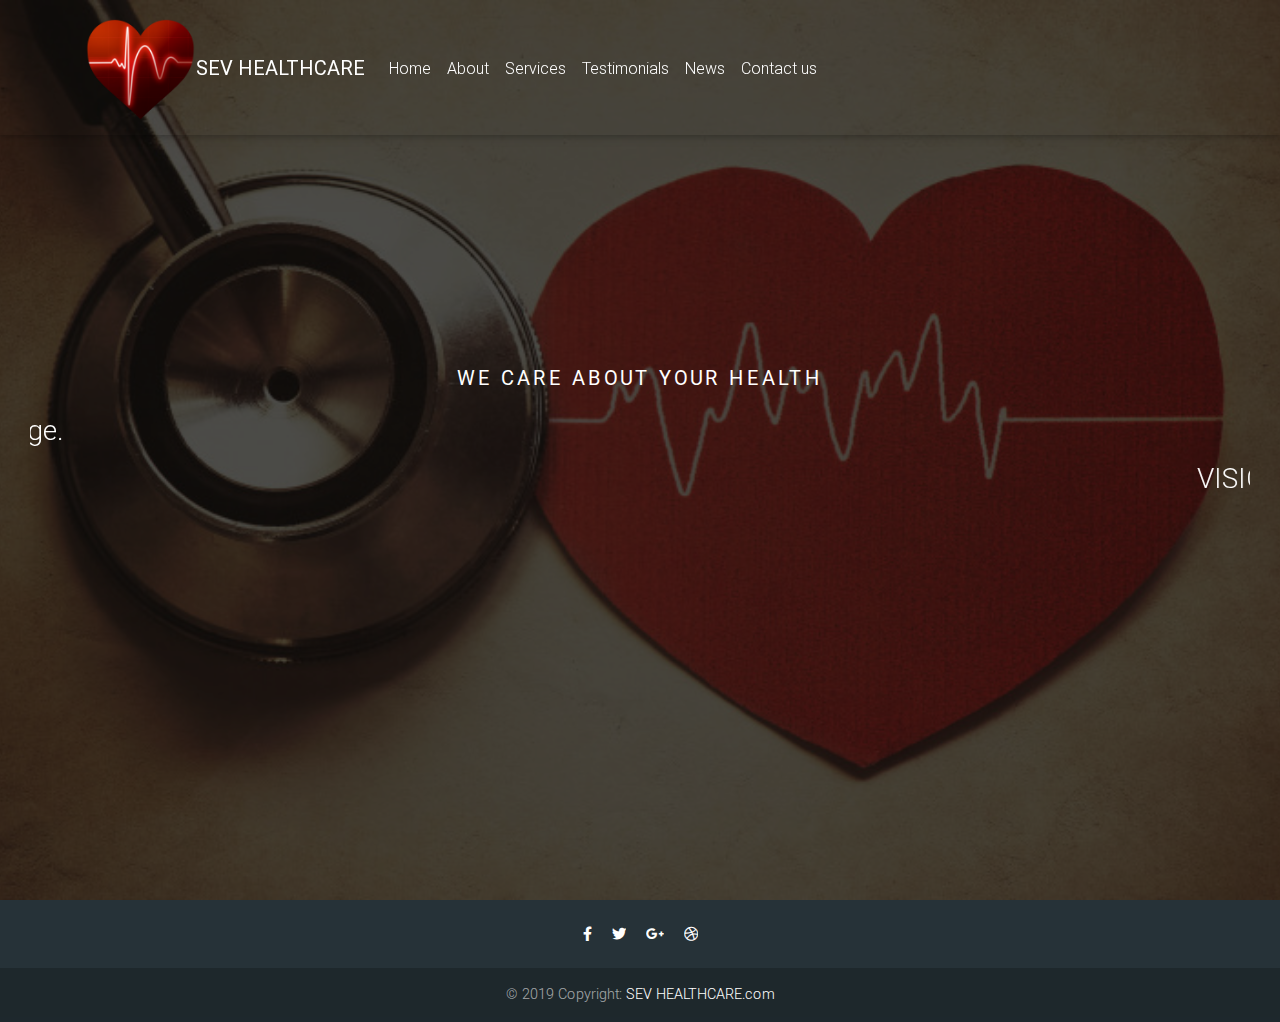
<file: index.html>
<!DOCTYPE html>
<html lang="en">

<head>
  <meta charset="utf-8">
  <meta name="viewport" content="width=device-width, initial-scale=1, shrink-to-fit=no">
  <meta http-equiv="x-ua-compatible" content="ie=edge">
  <title>SEV healthcare agency</title>
  <link rel="stylesheet" href="https://use.fontawesome.com/releases/v5.11.2/css/all.css">
  <link href="css/bootstrap.min.css" rel="stylesheet">
  <link href="css/mdb.min.css" rel="stylesheet">
  <link href="css/style.css" rel="stylesheet">
</head>

<body>
    <header>
      <nav class="navbar navbar-expand-lg navbar-dark fixed-top scrolling-navbar">
        <div class="container">
          <img src="img\logo.png" alt="sev logo" width="10%" height="10%">
          <a class="navbar-brand" href="#"><strong>SEV HEALTHCARE</strong></a>
          <button class="navbar-toggler" type="button" data-toggle="collapse" data-target="#navbarSupportedContent-7" aria-controls="navbarSupportedContent-7" aria-expanded="false" aria-label="Toggle navigation">
            <span class="navbar-toggler-icon"></span>
          </button>
          <div class="collapse navbar-collapse" id="navbarSupportedContent-7">
            <ul class="navbar-nav mr-auto">
              <li class="nav-item"><a class="nav-link" href="index.html">Home</a></li>
              <li class="nav-item"><a class="nav-link" href="about.html">About</a></li>
              <li class="nav-item"><a class="nav-link" href="services.html">Services</a></li>
              <li class="nav-item"><a class="nav-link" href="testimonials.html">Testimonials</a></li>
              <li class="nav-item"><a class="nav-link" href="news.html">News</a></li>
              <li class="nav-item"><a class="nav-link" href="contactus.html">Contact us</a></li>
            </ul>
          </div>
        </div>
      </nav>

      <div class="view">
        <div class="mask rgba-black-light align-items-center">
          <div class="container container-top">
                        
              <div class="col-md-12 mb-4 white-text text-center">
                <h5 class="text-uppercase mb-4 white-text wow fadeInDown" data-wow-delay="0.4s"><strong>We care about your health</strong></h5>
                  <marquee direction="right"><h3>MOTTO: No bad habit is hard to change.</h3></marquee>
                  <marquee direction="left"><h3>VISION: A bright future for all.</h3></marquee>
              
              </div>
            </div>
          </div>
        </div>
    </header>


        
<footer class="page-footer font-small special-color-dark pt-4">
    <div class="container">
      <ul class="list-unstyled list-inline text-center">
        <li class="list-inline-item">
          <a class="btn-floating btn-fb mx-1">
            <i class="fab fa-facebook-f"> </i>
          </a>
        </li>
        <li class="list-inline-item">
          <a class="btn-floating btn-tw mx-1">
            <i class="fab fa-twitter"> </i>
          </a>
        </li>
        <li class="list-inline-item">
          <a class="btn-floating btn-gplus mx-1">
            <i class="fab fa-google-plus-g"> </i>
          </a>                                          
        </li>
        <li class="list-inline-item">
          <a class="btn-floating btn-dribbble mx-1">
            <i class="fab fa-dribbble"> </i>
          </a>
        </li>
      </ul>
  
    </div>
    <div class="footer-copyright text-center py-3">© 2019 Copyright:
      <a href="https://mdbootstrap.com/education/bootstrap/"> SEV HEALTHCARE.com</a>
    </div>
  
  </footer>
   
  <script type="text/javascript" src="js/jquery-3.4.1.min.js"></script>
  <script type="text/javascript" src="js/popper.min.js"></script>
  <script type="text/javascript" src="js/bootstrap.min.js"></script>
  <script type="text/javascript" src="js/mdb.min.js"></script>
</body>

</html>
</file>
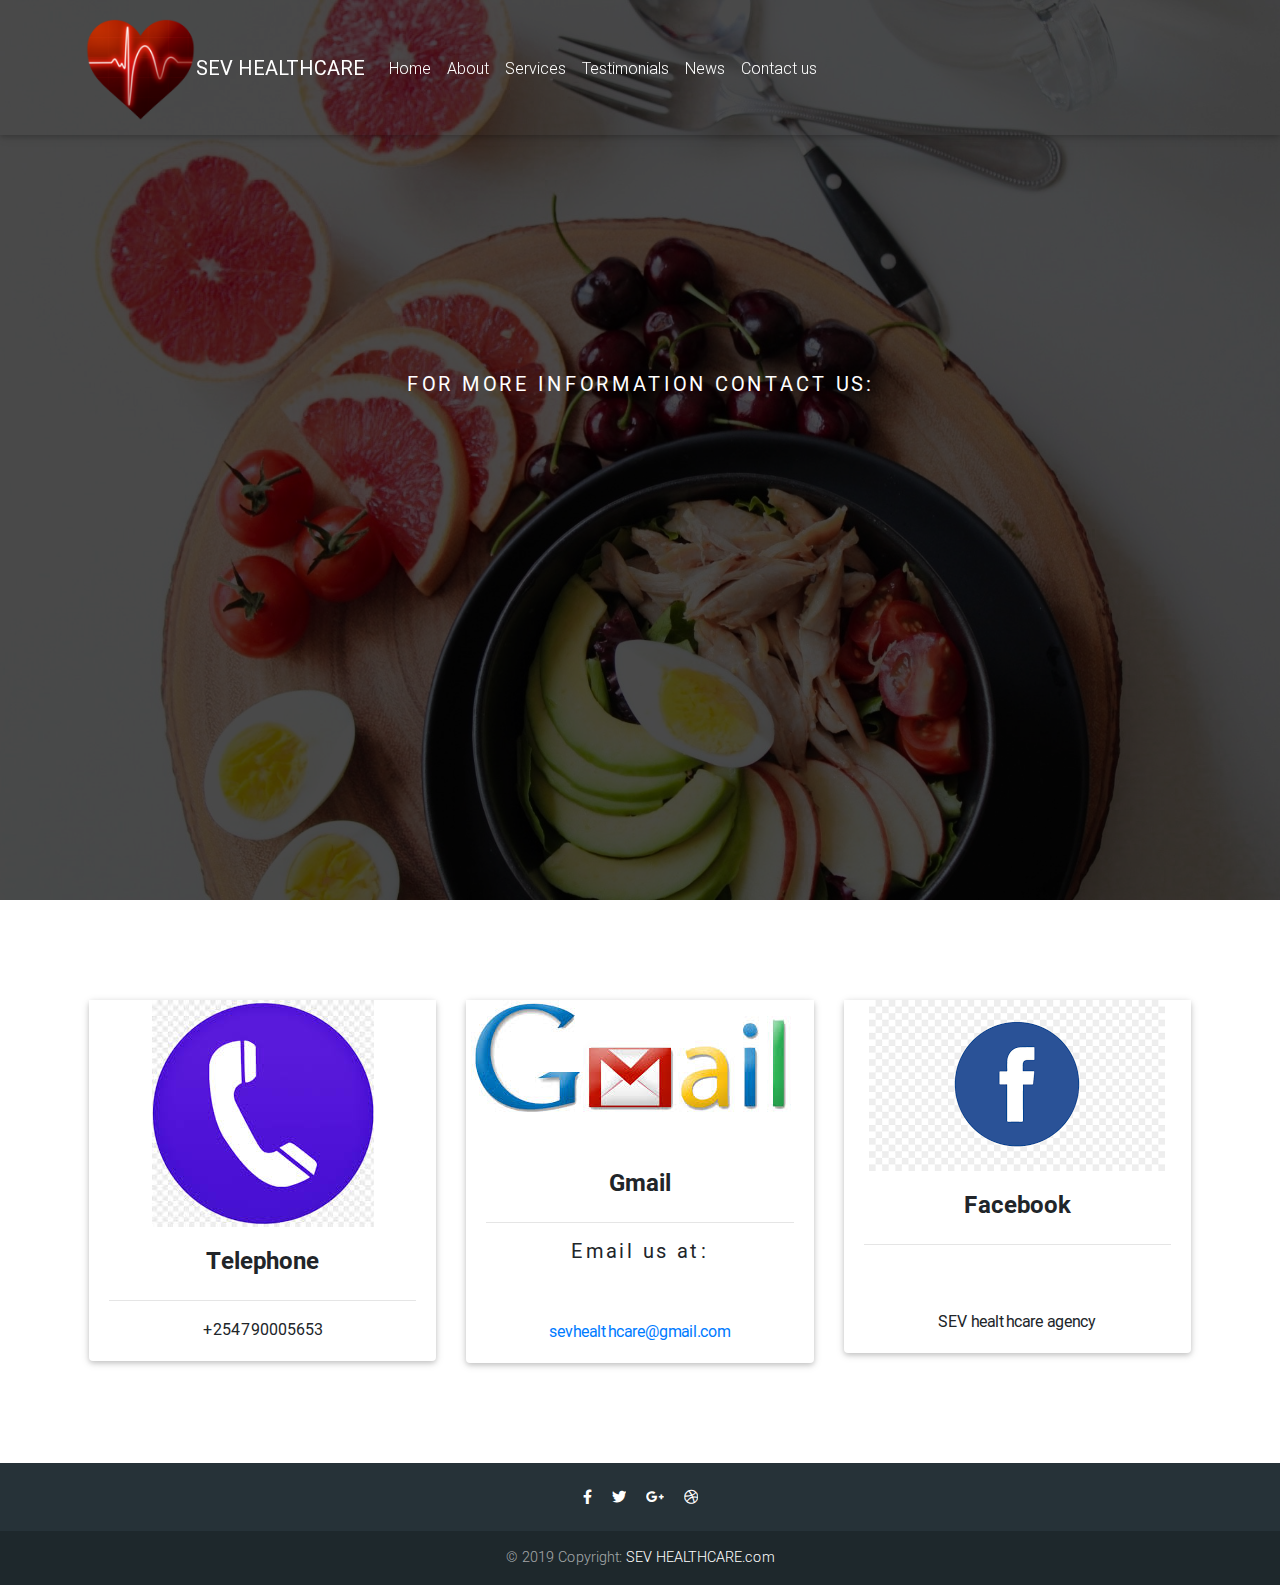
<file: contactus.html>
<!DOCTYPE html>
<html lang="en">

<head>
  <meta charset="utf-8">
  <meta name="viewport" content="width=device-width, initial-scale=1, shrink-to-fit=no">
  <meta http-equiv="x-ua-compatible" content="ie=edge">
  <title>SEV healthcare agency</title>
  <link rel="stylesheet" href="https://use.fontawesome.com/releases/v5.11.2/css/all.css">
  <link href="css/bootstrap.min.css" rel="stylesheet">
  <link href="css/mdb.min.css" rel="stylesheet">
  <link href="contactus.css" rel="stylesheet">
</head>

<body>
    <header>
      <nav class="navbar navbar-expand-lg navbar-dark fixed-top scrolling-navbar">
        <div class="container">
          <img src="img\logo.png" alt="sev logo" width="10%" height="10%">
          <a class="navbar-brand" href="#"><strong>SEV HEALTHCARE</strong></a>
          <button class="navbar-toggler" type="button" data-toggle="collapse" data-target="#navbarSupportedContent-7" aria-controls="navbarSupportedContent-7" aria-expanded="false" aria-label="Toggle navigation">
            <span class="navbar-toggler-icon"></span>
          </button>
          <div class="collapse navbar-collapse" id="navbarSupportedContent-7">
            <ul class="navbar-nav mr-auto">
              <li class="nav-item"><a class="nav-link" href="index.html">Home</a></li>
              <li class="nav-item"><a class="nav-link" href="about.html">About</a></li>
              <li class="nav-item"><a class="nav-link" href="services.html">Services</a></li>
              <li class="nav-item"><a class="nav-link" href="testimonials.html">Testimonials</a></li>
              <li class="nav-item"><a class="nav-link" href="news.html">News</a></li>
              <li class="nav-item"><a class="nav-link" href="contactus.html">Contact us</a></li>
            </ul>
          </div>
        </div>
      </nav>

      <div class="view">
        <div class="mask rgba-black-light align-items-center">
          <div class="container container-top">
              
          
              <div class="col-md-12 mb-4 white-text text-center">
                <h5 class="text-uppercase mb-4 white-text wow fadeInDown" data-wow-delay="0.4s"><strong>For more information contact us: </strong></h5>
                  <marquee direction="right"><table cellpadding="18"><tr><td><h3> Email: sevhealthcare@gmail.com</h3></td>
                      <td> <h3>Facebook: SEV healthcare agency</h3></td>
                      <td><h3>Telephone: +254790005653</h3></td>
                      </tr>
                      </table>
                  </marquee>      
              </div>
            </div>
          </div>
        </div>
    </header>

    <main>
<div class="container">
    <div class="row py-5">
    <div class="col-md-12 text-center">
<section class="text-center my-5 p-1">
  <div class="row">
    <div class="col-lg-4 col-md-12 mb-lg-0 mb-4">
      <div class="card testimonial-card">
        <div class="card-up info-color"></div>
        <div class="white">
          <img src="/img/contactus/cellicon.jpg">
        </div>
        <div class="card-body">
          <h4 class="font-weight-bold mb-4">Telephone</h4>
          <hr> +254790005653
           
        </div>
      </div>
    </div>
    <div class="col-lg-4 col-md-6 mb-md-0 mb-4">
      <div class="card testimonial-card">
        <div class="card-up blue-gradient">
        </div>
        <div class="white">
          <img src="/img/contactus/gmailicon.jpg">
        </div>
        <div class="card-body">
          <h4 class="font-weight-bold mb-4">Gmail</h4>
          <hr>
                     <h5> Email us at:</h5><br><br><a href="mailto :sevhealthcare@gmailcom">sevhealthcare@gmail.com</a>
        </div>
      </div>
    </div>
    <div class="col-lg-4 col-md-6">
      <div class="card testimonial-card">
        <div class="card-up indigo"></div>
        <div class="white">
          <img src="/img/contactus/facebookicon%202.png">
        </div>
        <div class="card-body">
          <h4 class="font-weight-bold mb-4">Facebook</h4>
          <hr><br><br> SEV healthcare agency
            
        </div>
      </div>
    </div>
  </div>
</section>
    </div>
      </div>
        </div>
    </main>
<footer class="page-footer font-small special-color-dark pt-4">
    <div class="container">
      <ul class="list-unstyled list-inline text-center">
        <li class="list-inline-item">
          <a class="btn-floating btn-fb mx-1">
            <i class="fab fa-facebook-f"> </i>
          </a>
        </li>
        <li class="list-inline-item">
          <a class="btn-floating btn-tw mx-1">
            <i class="fab fa-twitter"> </i>
          </a>
        </li>
        <li class="list-inline-item">
          <a class="btn-floating btn-gplus mx-1"> 
                 <i class="fab fa-google-plus-g"></i>
          </a>                                          
        </li>
        <li class="list-inline-item">
          <a class="btn-floating btn-dribbble mx-1">
            <i class="fab fa-dribbble"> </i>
          </a>
        </li>
      </ul>
  
    </div>
    <div class="footer-copyright text-center py-3">© 2019 Copyright:
          
                  
      <a href="https://mdbootstrap.com/education/bootstrap/"> SEV HEALTHCARE.com</a>
    </div>
  
  </footer>
   
  <script type="text/javascript" src="js/jquery-3.4.1.min.js"></script>
  <script type="text/javascript" src="js/popper.min.js"></script>
  <script type="text/javascript" src="js/bootstrap.min.js"></script>
  <script type="text/javascript" src="js/mdb.min.js"></script>
</body>

</html>
</file>
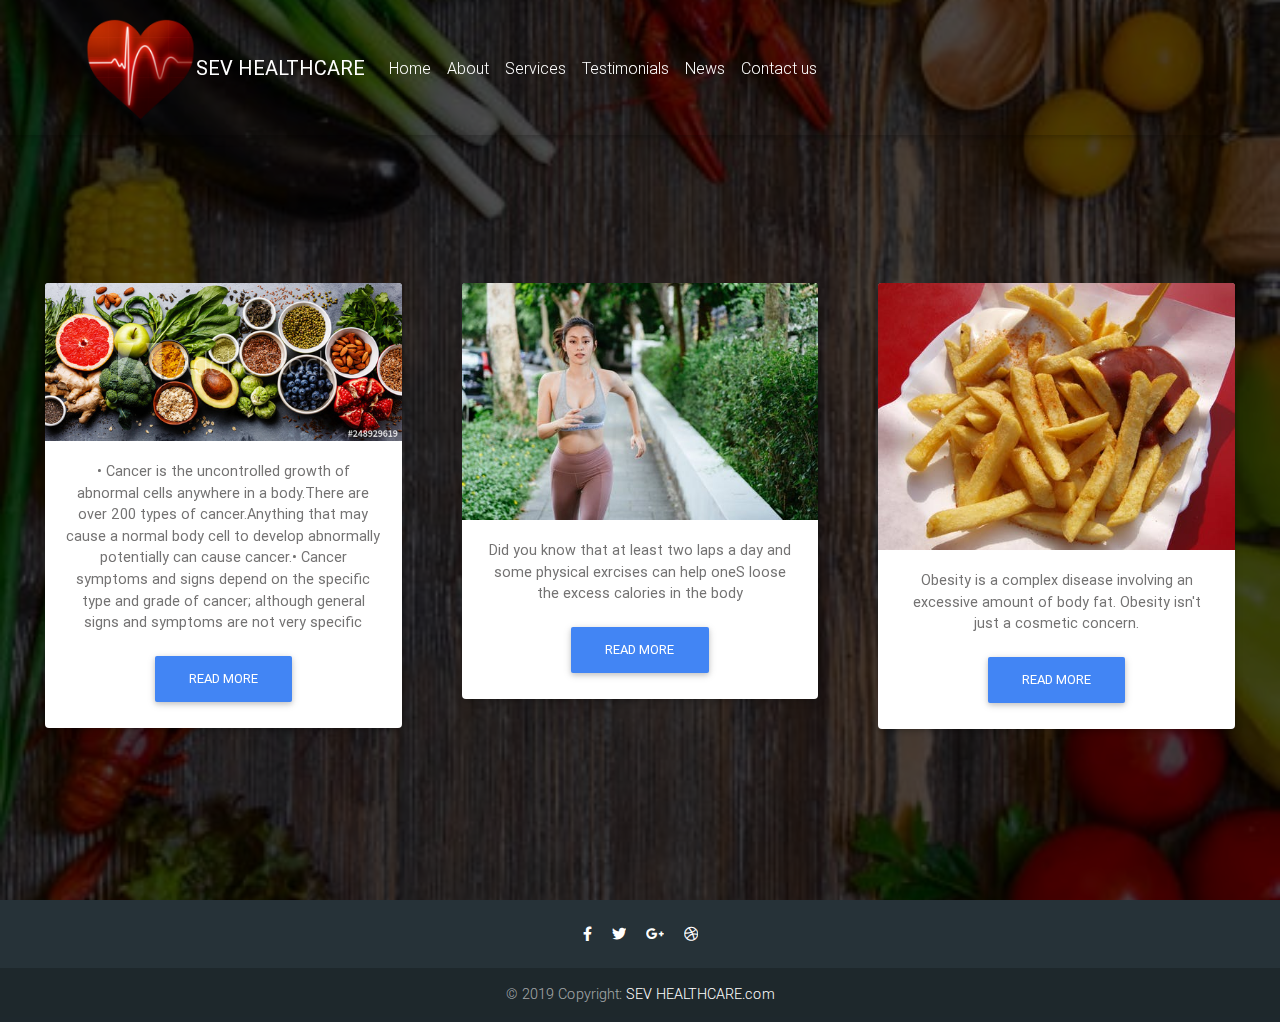
<file: news.html>
<!DOCTYPE html>
<html lang="en">

<head>
  <meta charset="utf-8">
  <meta name="viewport" content="width=device-width, initial-scale=1, shrink-to-fit=no">
  <meta http-equiv="x-ua-compatible" content="ie=edge">
  <title>SEV healthcare agency</title>
  <link rel="stylesheet" href="https://use.fontawesome.com/releases/v5.11.2/css/all.css">
  <link href="css/bootstrap.min.css" rel="stylesheet">
  <link href="css/mdb.min.css" rel="stylesheet">
  <link href="news.css" rel="stylesheet">
</head>

<body>
    <header>
      <nav class="navbar navbar-expand-lg navbar-dark fixed-top scrolling-navbar">
        <div class="container">
          <img src="img\logo.png" alt="sev logo" width="10%" height="10%">
          <a class="navbar-brand" href="#"><strong>SEV HEALTHCARE</strong></a>
          <button class="navbar-toggler" type="button" data-toggle="collapse" data-target="#navbarSupportedContent-7" aria-controls="navbarSupportedContent-7" aria-expanded="false" aria-label="Toggle navigation">
            <span class="navbar-toggler-icon"></span>
          </button>
          <div class="collapse navbar-collapse" id="navbarSupportedContent-7">
            <ul class="navbar-nav mr-auto">
              <li class="nav-item"><a class="nav-link" href="index.html">Home</a></li>
              <li class="nav-item"><a class="nav-link" href="about.html">About</a></li>
              <li class="nav-item"><a class="nav-link" href="services.html">Services</a></li>
              <li class="nav-item"><a class="nav-link" href="testimonials.html">Testimonials</a></li>
              <li class="nav-item"><a class="nav-link" href="news.html">News</a></li>
              <li class="nav-item"><a class="nav-link" href="contactus.html">Contact us</a></li>
            </ul>
          </div>
        </div>
      </nav>

      <div class="view">
        <div class="mask rgba-black-light align-items-center">
          <div class="container container-top">
              <div class="col-md-12 mb-4 white-text text-center"><br><br><br><br><br><br>
    
  <div class="carousel-inner" role="listbox">
    <div class="carousel-item active">
    <div class="card-deck">
      <div class="col-md-4">
        <div class="card mb-2">
          <img class="card-img-top"
            src="/img/healhtyfoods/hf4.jpg" alt="Card image cap">
          <div class="card-body">
            <p class="card-text">•	Cancer is the uncontrolled growth of abnormal cells anywhere in a body.There are over 200 types of cancer.Anything that may cause a normal body cell to develop abnormally potentially can cause cancer.•	Cancer symptoms and signs depend on the specific type and grade of cancer; although general signs and symptoms are not very specific </p>
            <a class="btn btn-primary">Read more</a>
          </div>
        </div>
      </div>

      <div class="col-md-4">
        <div class="card mb-2">
          <img class="card-img-top"
            src="/img/news/run.jpeg"
            alt="Card image cap">
          <div class="card-body">
            <p class="card-text">Did you know that at least two laps a day and some physical exrcises can help oneS loose the excess calories in the body </p>
            <a class="btn btn-primary">Read more</a>
          </div>
        </div>
      </div>

      <div class="col-md-4">
        <div class="card mb-2">
          <img class="card-img-top"
            src="/img/foodstoavoid/foods1.jpeg" alt="Card image cap">
          <div class="card-body">
            <p class="card-text">Obesity is a complex disease involving an excessive amount of body fat. Obesity isn't just a cosmetic concern.
              </p>
            <a class="btn btn-primary">Read more</a>
          </div>
        </div>
      </div>
    </div>  
  </div>
    

    </div>
 </div>
  </div>
     
</div>
</div>
    </header>
    
<footer class="page-footer font-small special-color-dark pt-4">
    <div class="container">
      <ul class="list-unstyled list-inline text-center">
        <li class="list-inline-item">
          <a class="btn-floating btn-fb mx-1">
            <i class="fab fa-facebook-f"> </i>
          </a>
        </li>
        <li class="list-inline-item">
          <a class="btn-floating btn-tw mx-1">
            <i class="fab fa-twitter"> </i>
          </a>
        </li>
        <li class="list-inline-item">
          <a class="btn-floating btn-gplus mx-1">
            <i class="fab fa-google-plus-g"> </i>
          </a>                                          
        </li>
        <li class="list-inline-item">
          <a class="btn-floating btn-dribbble mx-1">
            <i class="fab fa-dribbble"> </i>
          </a>
        </li>
      </ul>
  
    </div>
    <div class="footer-copyright text-center py-3">© 2019 Copyright:
      <a href="https://mdbootstrap.com/education/bootstrap/"> SEV HEALTHCARE.com</a>
    </div>
  
  </footer>
   
  <script type="text/javascript" src="js/jquery-3.4.1.min.js"></script>
  <script type="text/javascript" src="js/popper.min.js"></script>
  <script type="text/javascript" src="js/bootstrap.min.js"></script>
  <script type="text/javascript" src="js/mdb.min.js"></script>
</body>

</html>
</file>
<file: css/style.css>
html,
body,
header,
.view {
  height: 100%;
}

@media (max-width: 740px) {
  html,
  body,
  header,
  .view {
    height: 100vh;
  }
}

.top-nav-collapse {
  background-color: #78909c !important;
}

.navbar:not(.top-nav-collapse) {
  background: transparent !important;
}

@media (max-width: 991px) {
  .navbar:not(.top-nav-collapse) {
    background: #78909c !important;
  }
}

h1 {
  letter-spacing: 8px;
}

h5 {
  letter-spacing: 3px;
}

.hr-light {
  border-top: 3px solid #fff;
  width: 80px;
}

.view{
    background-image: url('/img/background 1.jpeg');
    background-repeat: no-repeat; 
    background-size: cover;
     background-position: center center; 
}

.mask{
    display: table;
    margin: auto;
}

.container-top{
    display: table-cell;
    vertical-align: middle;
    
}

.mask{
    background-color:rgba(0,0,0,0.7);
}
</file>
<file: contactus.css>
html,
body,
header,
.view {
  height: 100%;
}

@media (max-width: 740px) {
  html,
  body,
  header,
  .view {
    height: 100vh;
  }
}

.top-nav-collapse {
  background-color: #78909c !important;
}

.navbar:not(.top-nav-collapse) {
  background: transparent !important;
}

@media (max-width: 991px) {
  .navbar:not(.top-nav-collapse) {
    background: #78909c !important;
  }
}

h1 {
  letter-spacing: 8px;
}

h5 {
  letter-spacing: 3px;
}

.hr-light {
  border-top: 3px solid #fff;
  width: 80px;
}

.view{
    background-image: url('img/bowl-cherries-chicken-936611.jpg');
    background-repeat: no-repeat; 
    background-size: cover;
     background-position: center center; 
}

.mask{
    display: table;
    margin: auto;
}

.container-top{
    display: table-cell;
    vertical-align: middle;
}

.mask{
    background-color:rgba(0,0,0,0.7);
}
</file>
<file: news.css>
html,
body,
header,
.view {
  height: 100%;
}

@media (max-width: 740px) {
  html,
  body,
  header,
  .view {
    height: 100vh;
  }
}

.top-nav-collapse {
  background-color: #78909c !important;
}

.navbar:not(.top-nav-collapse) {
  background: transparent !important;
}

@media (max-width: 991px) {
  .navbar:not(.top-nav-collapse) {
    background: #78909c !important;
  }
}

h1 {
  letter-spacing: 8px;
}

h5 {
  letter-spacing: 3px;
}

.hr-light {
  border-top: 3px solid #fff;
  width: 80px;
}

.view{
    background-image: url('/img/pexels-photo-255501.jpeg');
    background-repeat: no-repeat; 
    background-size: cover;
     background-position: center center; 
}

.mask{
    display: table;
    margin: auto;
}

.container-top{
    display: table-cell;
    vertical-align: middle;
}

.mask{
    background-color:rgba(0,0,0,0.7);
}
</file>
